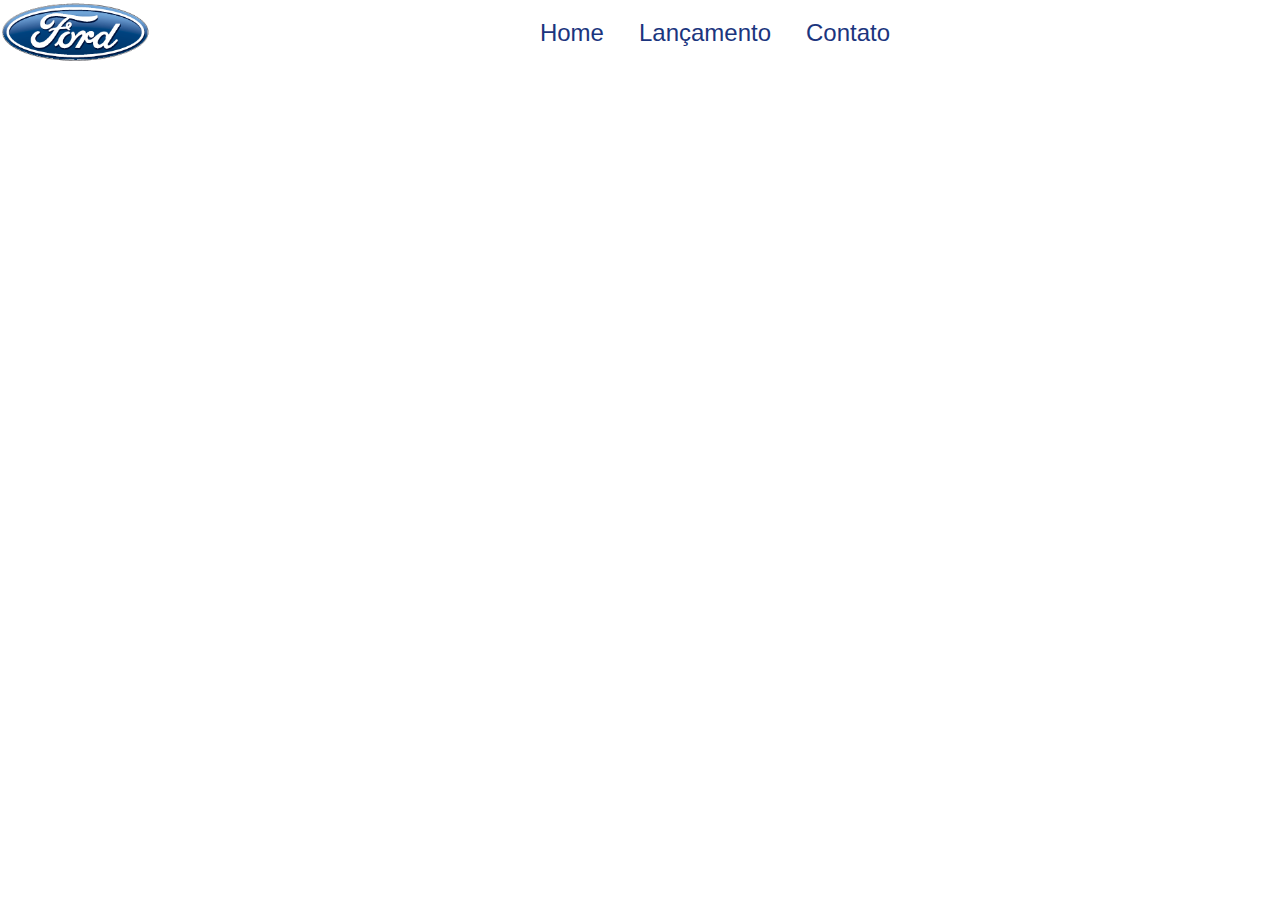
<file: index.html>
<!DOCTYPE html>
<html lang="en">

<head>
    <meta charset="UTF-8">
    <link rel="stylesheet" href="./css/reset.css">
    <link rel="stylesheet" href="./css/style_index.css">
    <meta name="viewport" content="width=device-width, initial-scale=1.0">
    <title>Document</title>
</head>

<body>
    <header>
        <div class="header__logo">
            <img src="./img/logo-ford-256.png" alt="">
        </div>
        <section class="menu__link">
            <nav class="menu__link__navegacao">
                <a href="">Home</a>
                <a href="">Lançamento</a>
                <a href="">Contato</a>
            </nav>
        </section>
    </header>

</body>

</html>
</file>
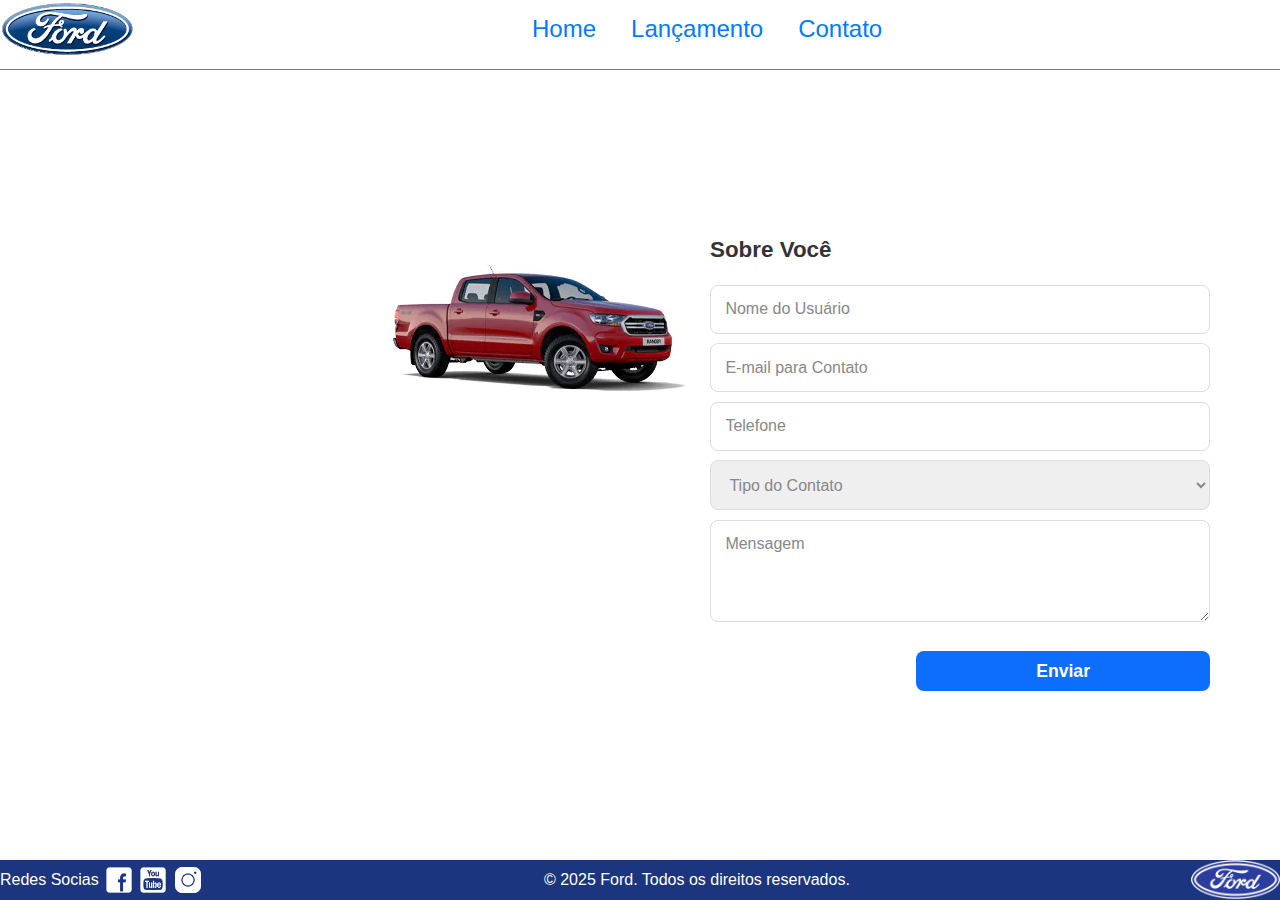
<file: contato.html>
<!DOCTYPE html>
<html lang="pt-br">

<head>
    <meta charset="UTF-8">
    <link rel="stylesheet" href="./css/reset.css">
    <link rel="stylesheet" href="./css/style_contato.css">
    <meta name="viewport" content="width=device-width, initial-scale=1.0">
    <title>Contato</title>
</head>

<body>
    <header>
        <div class="header__logo">
            <img src="./img/logo-ford-256.png" alt="">
        </div>
        <section class="menu__link">
            <nav class="menu__link__navegacao">
                <a href="home.html">Home</a>
                <a href="lancamento.html">Lançamento</a>
                <a href="contato.html">Contato</a>
            </nav>
        </section>
    </header>

    <main class="main-contato">
        <section class="contato-container">

            <div class="contato-imagem">
                <img src="./img/xls 2.2 diesel.jpg" alt="Ford Ranger Vermelha">
            </div>

            <div class="contato-formulario">
                <h2>Sobre Você</h2>

                <form action="#" method="POST">
                    <div class="form-group">
                        <input type="text" id="nome" name="nome" placeholder="Nome do Usuário" required>
                    </div>

                    <div class="form-group">
                        <input type="email" id="email" name="email" placeholder="E-mail para Contato" required>
                    </div>

                    <div class="form-group">
                        <input type="tel" id="telefone" name="telefone" placeholder="Telefone" required>
                    </div>

                    <div class="form-group">
                        <select id="tipo-contato" name="tipo-contato" required>
                            <option value="" disabled selected hidden>Tipo do Contato</option>
                            <option value="elogio">Elogio</option>
                            <option value="reclamacao">Reclamação</option>
                            <option value="solicitacao">Solicitação</option>
                        </select>
                    </div>

                    <div class="form-group">
                        <textarea id="mensagem" name="mensagem" rows="4" placeholder="Mensagem" required></textarea>
                    </div>

                    <div class="button-container">
                        <button type="submit" class="botao-enviar">Enviar</button>
                    </div>
                </form>
            </div>

        </section>
    </main>

    <footer class="rodape">
        <section class="rodape__esquerdo">
            <p>Redes Socias</p>
            <img class="rodape__img" src="./img/facebook-50.png" alt="facebook">
            <img class="rodape__img" src="./img/youtube-squared-50.png" alt="youtube">
            <img class="rodape__img" src="./img/instagram-logo-50.png" alt="instagram">
        </section>
        <p><small>&copy; 2025 Ford. Todos os direitos reservados.</small></p>
        <img class="rodape__logo__ford" src="./img/ford-96.png" alt="">
    </footer>

</body>

</html>
</file>
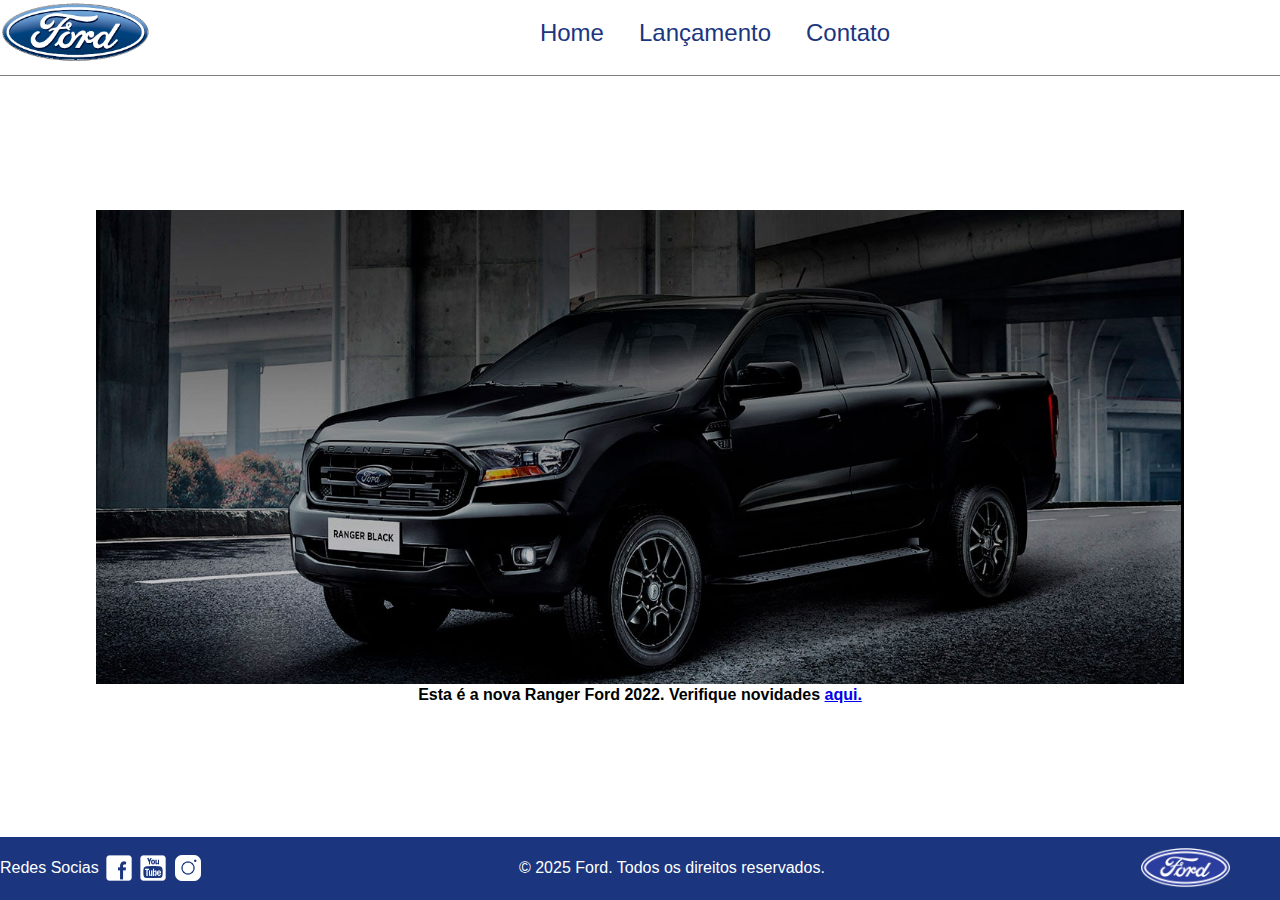
<file: home.html>
<!DOCTYPE html>
<html lang="pt-br">

<head>
    <meta charset="UTF-8">
    <link rel="stylesheet" href="./css/reset.css">
    <link rel="stylesheet" href="./css/style_home.css">
    <meta name="viewport" content="width=device-width, initial-scale=1.0">
    <title>Home</title>
</head>

<body>
    <header>
        <div class="header__logo">
            <img src="./img/logo-ford-256.png" alt="imagem de carro">
        </div>
        <section class="menu__link">
            <nav class="menu__link__navegacao">
                <a href="home.html">Home</a>
                <a href="lancamento.html">Lançamento</a>
                <a href="contato.html">Contato</a>
            </nav>
        </section>
    </header>

    <main>
        <div class="main__img">
            <a href="https://www.ford.com.br/picapes/ranger" target="_blank"><img src="./img/imagem_1.jpg" alt="carro ranger"></a>
        </div>
        <p class="main__texto">Esta é a nova Ranger Ford 2022. Verifique novidades <a href="https://www.ford.com.br/picapes/ranger" target="_blank">aqui.</a></p>
    </main>

    <footer class="rodape">
        <section class="rodape__esquerdo">
            <p>Redes Socias</p>
            <img class="rodape__img" src="./img/facebook-50.png" alt="facebook">
            <img class="rodape__img" src="./img/youtube-squared-50.png" alt="youtube">
            <img class="rodape__img" src="./img/instagram-logo-50.png" alt="instagram">
        </section>
        <p><small>&copy; 2025 Ford. Todos os direitos reservados.</small></p>
        <img class="rodape__logo__ford" src="./img/ford-96.png" alt="">
    </footer>

</body>

</html>
</file>
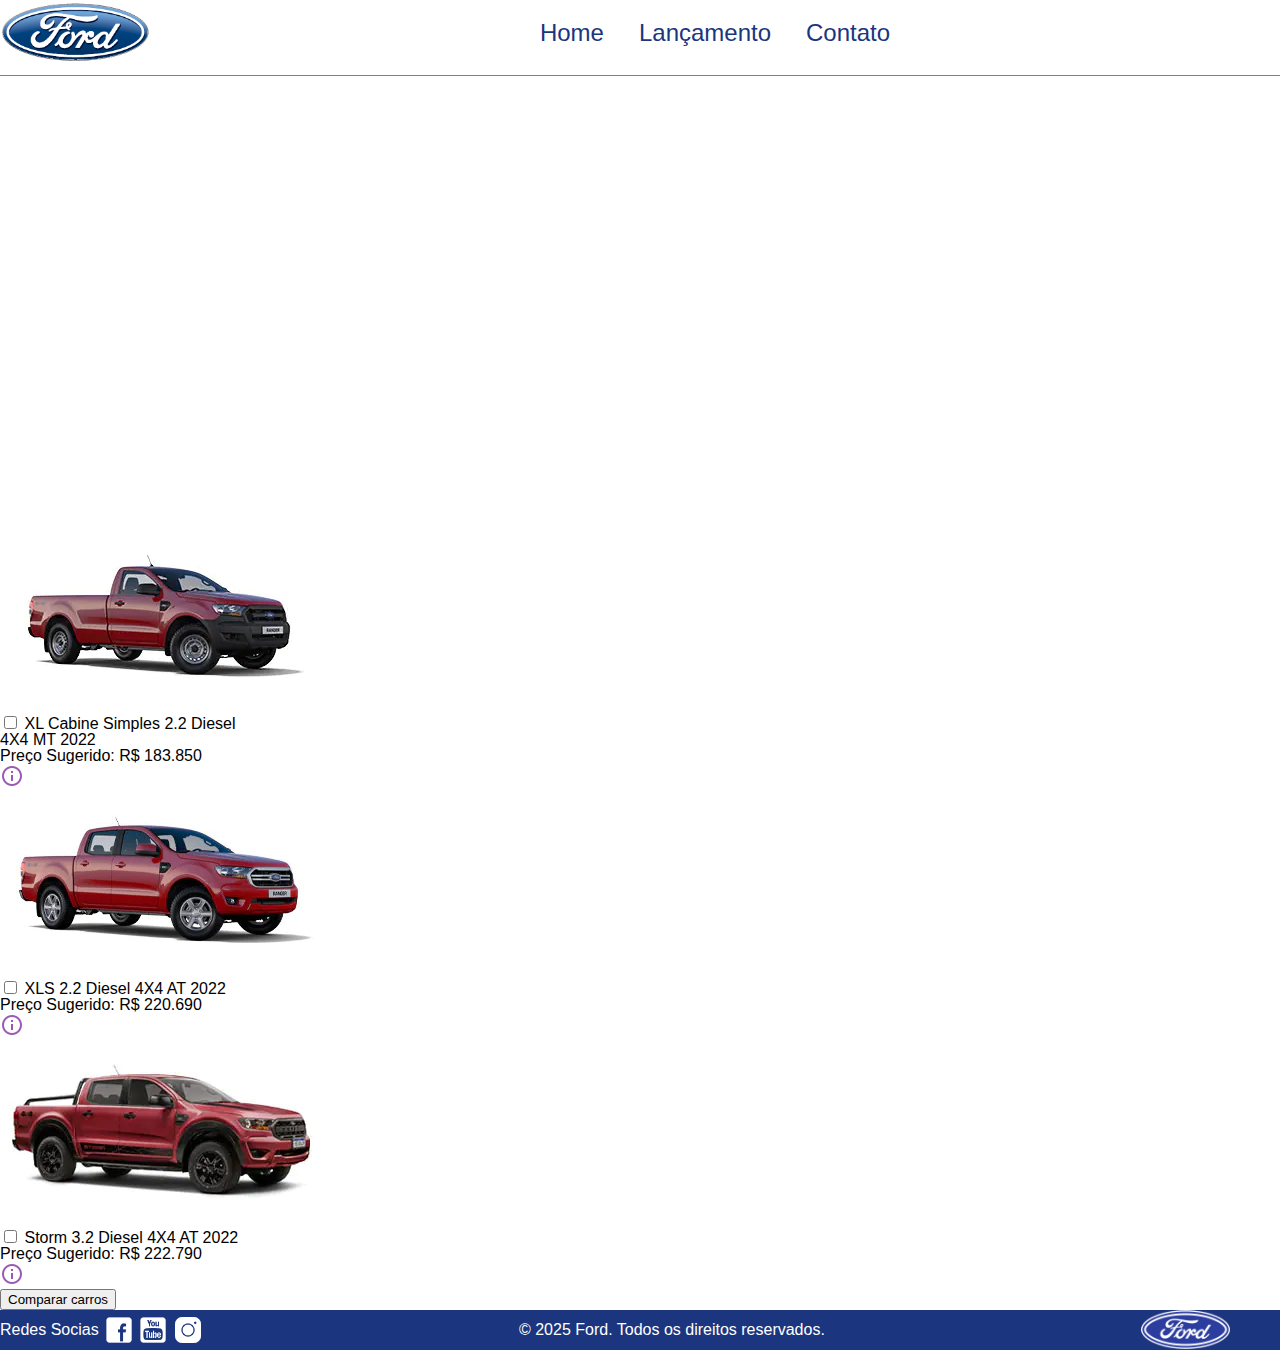
<file: lancamento.html>
<!DOCTYPE html>
<html lang="pt-br">

<head>
    <meta charset="UTF-8">
    <link rel="stylesheet" href="./css/reset.css">
    <link rel="stylesheet" href="./css/style_lancamento.css">
    <meta name="viewport" content="width=device-width, initial-scale=1.0">
    <title>Lançamento</title>
</head>

<body>
    <header>
        <div class="header__logo">
            <img src="./img/logo-ford-256.png" alt="">
        </div>
        <section class="menu__link">
            <nav class="menu__link__navegacao">
                <a href="home.html">Home</a>
                <a href="lancamento.html">Lançamento</a>
                <a href="contato.html">Contato</a>
            </nav>
        </section>
    </header>

    <main>
        <section class="main__video">
            <iframe width="100%" height="auto" src="https://www.youtube.com/embed/vQsryuNmsL0"
                title="Ford Ranger 2022 | Gerações" frameborder="0"
                allow="accelerometer; autoplay; clipboard-write; encrypted-media; gyroscope; picture-in-picture; web-share"
                referrerpolicy="strict-origin-when-cross-origin" allowfullscreen></iframe>
        </section>

        <section class="main_sessao__2">
            <div class="carros__div">
                <div class="carros__individual">
                    <table>
                        <tr>
                            <th><img class="carro__imagem" src="./img/XL Cabine.jpg" alt=""></th>
                        </tr>
                        <tr>
                            <td>
                                <input type="checkbox" id="xl">
                                <label for="xl">XL Cabine Simples 2.2 Diesel<br>4X4 MT 2022</label>
                            </td>
                        </tr>
                        <tr>
                            <td class="preco">
                                <span>Preço Sugerido: R$ 183.850</span>
                            </td>
                        </tr>
                    </table>
                    <img class="logo_info" src="./img/info.png" alt="info">
                </div>
                <div class="carros__individual">
                    <table>
                        <tr>
                            <th>
                                <img class="carro__imagem" src="./img/xls 2.2 diesel.jpg " alt="XLS 2.2 Diesel">
                            </th>
                        </tr>
                        <tr>
                            <td>
                                <input type="checkbox" id="xls">
                                <label for="xls">XLS 2.2 Diesel 4X4 AT 2022</label>
                            </td>
                        </tr>
                        <tr>
                            <td class="preco">
                                <span>Preço Sugerido: R$ 220.690</span>
                            </td>
                        </tr>
                    </table>
                    <img class="logo_info" src="./img/info.png" alt="info">
                </div>
                <div class="carros__individual">
                    <table>
                        <tr>
                            <th>
                                <img class="carro__imagem" src="./img/storm.jpg" alt="Storm 3.2 Diesel">
                            </th>
                        </tr>
                        <tr>
                            <td>
                                <input type="checkbox" id="storm">
                                <label for="storm">Storm 3.2 Diesel 4X4 AT 2022</label>
                            </td>
                        </tr>
                        <tr>
                            <td class="preco">
                                <span>Preço Sugerido: R$ 222.790</span>
                            </td>
                        </tr>
                    </table>
                    <img class="logo_info" src="./img/info.png" alt="info">
                </div>
            </div>
            <button class="botao" type="submit">Comparar carros</button>

        </section>
    </main>

    <footer class="rodape">
        <section class="rodape__esquerdo">
            <p>Redes Socias</p>
            <img class="rodape__img" src="./img/facebook-50.png" alt="facebook">
            <img class="rodape__img" src="./img/youtube-squared-50.png" alt="youtube">
            <img class="rodape__img" src="./img/instagram-logo-50.png" alt="instagram">
        </section>
        <p><small>&copy; 2025 Ford. Todos os direitos reservados.</small></p>
        <img class="rodape__logo__ford" src="./img/ford-96.png" alt="">
    </footer>

</body>

</html>
</file>
<file: css/style_index.css>
body{
    height: 100vh;
    display: flex;
    flex-direction: column;
    justify-content: space-between;
}

header{
    display: flex;
    width: 100vw;
}
.menu__link{
    display: flex;
    align-items: center;
    justify-content: center;
    width: 100vw;
    gap: 300px;
}
.menu__link a{
    text-decoration: none;
    color: #1b357e;
    font-size: 24px;
}
.menu__link__navegacao{
    display: flex;
    gap: 35px;
}
.header__logo img{
    width: 150px;
}



.rodape{
    background-color: #1b357e;
    display: flex;
    align-items: end;
    justify-content: space-between;
}

.rodape p{
    color: white;
}

.rodape__img{
    height: 30px;
}


main{
    width: 100vw;
    display: flex;
    justify-content: center;
}
</file>
<file: css/style_contato.css>
body {
    height: 100vh;
    display: flex;
    flex-direction: column;
    justify-content: space-between;
    box-sizing: border-box;
    font-family: Arial, Helvetica, sans-serif;
}

header {
    display: flex;
    width: 100vw;
    border-bottom: 1px solid gray;
    padding-bottom: 10px;
}

.menu__link {
    display: flex;
    align-items: center;
    justify-content: center;
    width: 100vw;
    gap: 300px;
}

.menu__link a {
    text-decoration: none;
    color: #007bff;
    font-size: 24px;
}

.menu__link__navegacao {
    display: flex;
    gap: 35px;
}

.header__logo img {
    width: 100%;
}

.header__logo {
    width: 150px;
}

.rodape {
    background-color: #1b357e;
    display: flex;
    justify-content: space-between;
    align-items: center;
}

.rodape__esquerdo {
    display: flex;
    align-items: center;
    gap: 0.3rem;
}

.rodape p {
    color: white;
}

.rodape__img {
    height: 30px;
}

.rodape__logo__ford {
    height: 40px;
    width: auto;
}


body {
    font-family: Arial, Helvetica, sans-serif;
    display: flex;
    flex-direction: column;
    color: #333;
}

main.main-contato {
    flex-grow: 1;
    display: flex;
    justify-content: center;
    align-items: center;
    padding: 2rem 1rem;
}

.contato-container {
    display: flex;
    align-items: center;
    /* Alinha o carro e o formulário verticalmente um ao outro */
    justify-content: center;
    gap: 1rem;
    width: 100%;
    max-width: 1200px;
    padding: 0 2rem;
    margin-left: 19rem;
}

.contato-imagem img {
    max-width: 100%;
    height: auto;
    border-radius: 8px;
}


.contato-imagem {
    display: flex;
    align-self: flex-start;

}

/* --- Estilos do Formulário --- */
.contato-formulario {
    width: 100%;
    max-width: 500px;

}

/* Título centralizado */
.contato-formulario h2 {
    font-size: 1.4rem;
    color: #333;
    margin-bottom: 1.5rem;
    font-weight: bold;

}

/* Espaçamento entre os campos REDUZIDO */
.form-group {
    margin-bottom: 0.6rem;
}

.form-group input,
.form-group select,
.form-group textarea {
    width: 100%;
    padding: 0.9rem;
    border: 1px solid #ddd;
    border-radius: 8px;
    font-size: 1rem;
    font-family: Arial, Helvetica, sans-serif;
    box-sizing: border-box;
    resize: vertical;
}

.form-group input:focus,
.form-group select:focus,
.form-group textarea:focus {
    outline: none;
    border-color: #007bff;
    box-shadow: 0 0 0 3px rgba(0, 123, 255, 0.2);
}

/* Estilos para o texto do placeholder */
::placeholder {
    color: #888;
    opacity: 1;
}

select:required:invalid {
    color: #888;
}

option[value=""][disabled] {
    display: none;
}

option {
    color: #000;
}









/* Botão CENTRALIZADO */
.button-container {
    display: flex;
    justify-content: flex-end;
}

.botao-enviar {
    width: auto;
    padding: 0.6rem 7.5rem;
    background-color: #0d6efd;
    color: white;
    border: none;
    border-radius: 8px;
    font-size: 1.1rem;
    font-weight: bold;
    cursor: pointer;
    margin-top: 1rem;
    transition: background-color 0.3s ease;
}

.botao-enviar:hover {
    background-color: #0b5ed7;
    transform: scale(1.05);

}

@media (max-width: 992px) {
    .contato-container {
        flex-direction: column;
        position: relative;
            left: -8rem;

    }




    .contato-formulario {
        flex: initial;
        /* Reseta o comportamento de crescimento do flex */
        width: 100%;
        max-width: none;
        /* Permite que o formulário ocupe toda a largura */
    }

    .contato-formulario h2 {
        text-align: center;
    }
}

@media(max-width: 521px) {
    header {
        flex-direction: column;
        align-items: center;
    }

    .menu__link__navegacao {
        flex-direction: column;
        align-items: center;
    }

    .rodape {
        flex-direction: column;
        flex-wrap: wrap;
        justify-content: flex-end;
    }

}
</file>
<file: css/style_home.css>
body{
    height: 100vh;
    display: flex;
    flex-direction: column;
    justify-content: space-between;
    box-sizing: border-box;
    font-family: Arial, Helvetica, sans-serif;
}

header{
    display: flex;
    width: 100vw;
    border-bottom: 1px solid gray;
    padding-bottom: 10px;
}
.menu__link{
    display: flex;
    align-items: center;
    justify-content: center;
    width: 100vw;
    gap: 300px;
}
.menu__link a{
    text-decoration: none;
    color: #1b357e;
    font-size: 24px;
}
.menu__link__navegacao{
    display: flex;
    gap: 35px;
}
.header__logo img{
    width: 150px;
}



.rodape{
    background-color: #1b357e;
    display: flex;
    justify-content: space-between;
    height: 7vh;
    align-items: center;
}
.rodape__esquerdo{
    display: flex;
    align-items: center;
    gap: 0.3rem;
}

.rodape p{
    color: white;
}

.rodape__img{
    height: 30px;
}
.rodape__logo__ford{
    height: 40px;
    width: auto;
    margin-right: 50px;
}



main{
    width: 100vw;
    display: flex;
    flex-direction: column;
    justify-content: center;
    align-items: center;
}

.main__img img{
    width: 85vw;
    height: auto;
}

.main__texto{
    font-weight: bold;
}
</file>
<file: css/style_lancamento.css>
body{
    height: 100vh;
    display: flex;
    flex-direction: column;
    justify-content: space-between;
    box-sizing: border-box;
    font-family: Arial, Helvetica, sans-serif;
}

header{
    display: flex;
    width: 100vw;
    border-bottom: 1px solid gray;
    padding-bottom: 10px;
}
.menu__link{
    display: flex;
    align-items: center;
    justify-content: center;
    width: 100vw;
    gap: 300px;
}
.menu__link a{
    text-decoration: none;
    color: #1b357e;
    font-size: 24px;
}
.menu__link__navegacao{
    display: flex;
    gap: 35px;
}
.header__logo img{
    width: 150px;
}
.rodape{
    background-color: #1b357e;
    display: flex;
    justify-content: space-between;
    height: 7vh;
    align-items: center;
}
.rodape__esquerdo{
    display: flex;
    align-items: center;
    gap: 0.3rem;
}

.rodape p{
    color: white;
}

.rodape__img{
    height: 30px;
}
.rodape__logo__ford{
    height: 40px;
    width: auto;
    margin-right: 50px;
}

.main__video{
    display: flex;
    justify-content: center;
    width: 100vw;
    height: 50vh;
    position: relative;
    top: -16.5vh;
}
</file>
